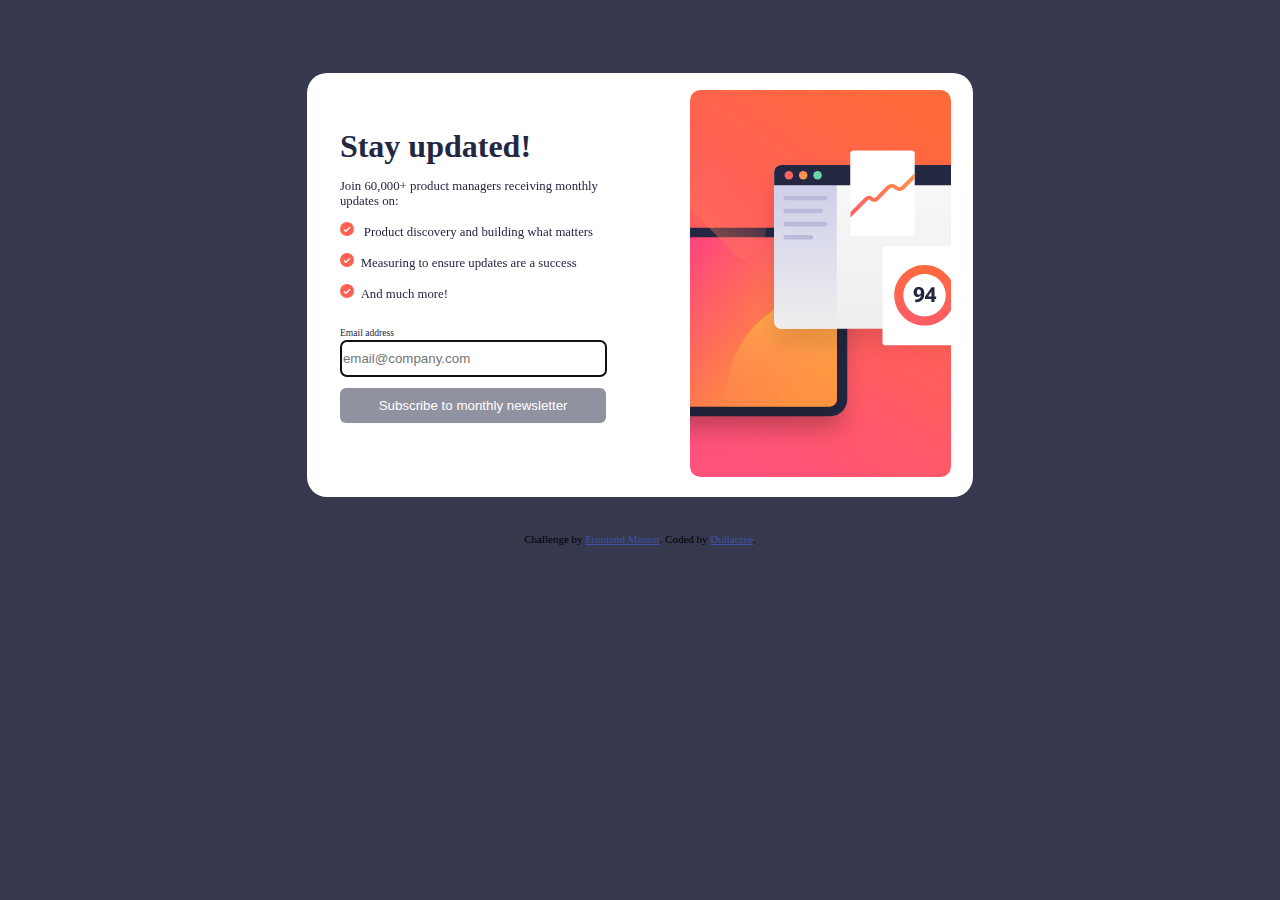
<file: index.html>
<!DOCTYPE html>
<html lang="en-NG">
<head>
  <meta charset="UTF-8">
  <meta name="viewport" content="width=device-width, initial-scale=1.0"> <!-- displays site properly based on user's device -->

  
  <link href="assets/fonts/Roboto-Regular.ttf" rel="stylesheet">
  <link href="newsLetterCSS.css" rel="stylesheet">
  <script defer src="newsLetter.js"></script>
  <link rel="icon" type="image/png" sizes="32x32" href="./assets/images/favicon-32x32.png">
  
  <title>Frontend Mentor | Newsletter sign-up form with success message</title>

</head>


<body>
  <main>

  <!-- Sign-up form start -->

  <div class="div1">
    <h1>Stay updated!</h1>

    <p class="divFont">Join 60,000+ product managers receiving monthly updates on:</p>

    <p class="divFont"><img alt="ticks" class="tick" src="assets/images/icon-list.svg"> Product discovery and building what matters</p>
    <p class="divFont"><img alt="ticks" class="tick" src="assets/images/icon-list.svg">Measuring to ensure updates are a success</p>
    <p class="divFont"><img alt="ticks" class="tick" src="assets/images/icon-list.svg">And much more!</p>

    <form>
      <label style="font-size:0.6em;">Email address</label>
      <span class="error"></span>
      <br>
      <input autofocus autocomplete="off" id="text" placeholder="email@company.com" type="text">
      <button class="button" id="button1">Subscribe to monthly newsletter</button>
    </form>
  </div>

  <div class="div2">
    <picture>
      <source srcset="assets/images/illustration-sign-up-mobile.svg" media="(max-width:500px)">
      <img alt="UI components" class="img1" src="assets/images/illustration-sign-up-desktop.svg">
    </picture>
  </div>

  <!-- Sign-up form end -->

  <!-- Success message start -->

  <!--Thanks for subscribing!

  A confirmation email has been sent to ash@loremcompany.com. 
  Please open it and click the button inside to confirm your subscription.

  Dismiss message-->

  <!-- Success message end -->
  </main>

  <br><br>
  <footer>
    <div class="attribution">
      Challenge by <a href="https://www.frontendmentor.io?ref=challenge" target="_blank">Frontend Mentor</a>. 
      Coded by <a href="#">Dullarzee</a>.
    </div>
  </footer>
</body>
</html>
</file>
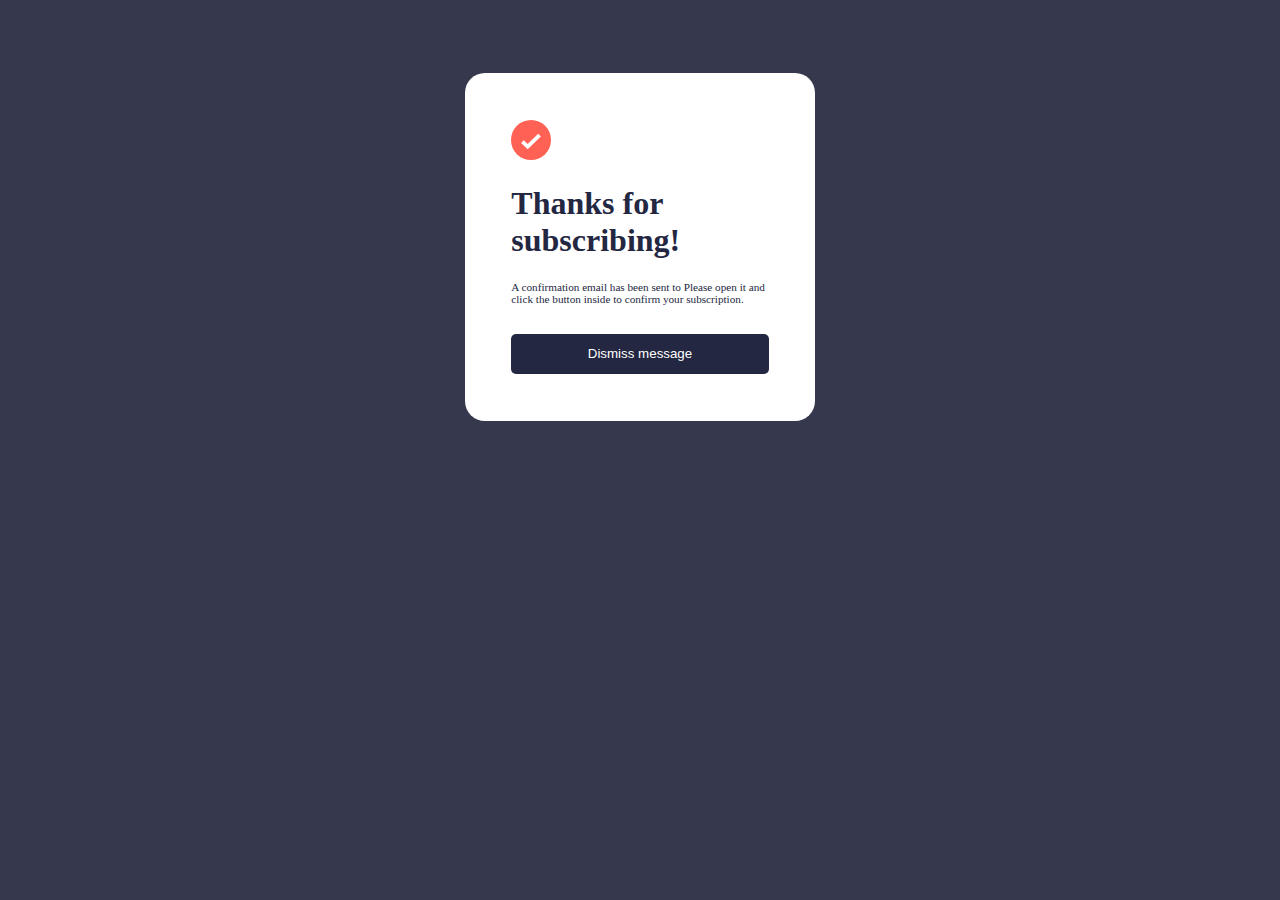
<file: preceedingPages/index2.html>
<!DOCTYPE html>
<html lang="en-NG">
    <head>
        <meta name="viewport" content="width=device-width, initial-scale=1.0">
        <link href="successCSS.css" rel="stylesheet">

        <title>Success!</title>
    </head>
    
    <body>
        <div>
            <main>
                <img alt="tick" src="../assets/images/icon-list.svg">
                <h1>Thanks for subscribing!</h1>

                <p class="span1">A confirmation email has been sent to 
                    <span id="email"></span> 
                Please open it and click the button inside to confirm your subscription.
                </p>
                <br>

                <a href="https://www.google.com"><button id="button2">Dismiss message</button></a>
            </main>

        </div>
        
        <footer>
            <script>
                const name2 = sessionStorage.getItem('names');
                const info = document.querySelector('span');
                info.style.fontWeight = 'bolder';
                info.textContent = name2;
                
            </script>
        </footer>
    </body>

</html>
</file>
<file: newsLetterCSS.css>
html{
    width:1300px;
    min-height: 100vh;
    place-self: center;
    background-color: hsl(235, 18%, 26%);
}

body{
    width:90%;
    place-self: center;
    /*border:1px solid red;*/
    padding:5%;
    
}

main{
    display: grid;
    font-family:georgia;
    width:57%;
    grid-template-columns: 50% 50%;
    grid-template-rows: 100%;
    align-self: center;
    justify-self: center;
    border-top-left-radius: 20px;
    border-top-right-radius: 20px;
    border-bottom-left-radius: 20px;
    border-bottom-right-radius: 20px;
    position:relative;
    background-color: white;
    color: hsl(234, 29%, 20%);
}

.div1{
    padding:10%;
    padding-right: 5%;
}

.divFont{
    font-size: 0.8em;
    position:relative;
    top:-2%;
}
.div2{
    padding:5%;
    
}
.tick{
    height:1.1em;
    margin-right: 5pt;
}

input{
    border:1px solid  hsl(234, 29%, 20%);
    border-top-left-radius: 6px;
    border-top-right-radius: 6px;
    border-bottom-left-radius: 6px;
    border-bottom-right-radius: 6px;
    margin-bottom:4%;
    width:92%;
    height:2.5em;
    
}

.button{
    border:0px;
    border-top-left-radius: 6px;
    border-top-right-radius: 6px;
    border-bottom-left-radius: 6px;
    border-bottom-right-radius: 6px;
    margin-bottom:8%;
    width:94%;
    height:2.6em;
    background-color:  hsl(234, 29%, 20%);
    color:white;
}

.button:hover{
    background-color:  hsl(4, 100%, 67%);
    cursor:pointer;
    box-shadow:4px 4px 7px rgba(0,0,0, 20%);
}

.img1{
    width: 87%;
    position:relative;
    left:11%;
}

.error{
    font-size:0.6em;
    position:relative;
    left:40%;
}
.attribution { 
    font-size: 11px; 
    text-align: center; 
}
    
.attribution a { 
        color: hsl(228, 45%, 44%); 
   
}

@media only screen and (max-width:500px){
    html{
        width:345px;
        background-color: white;
    }
    body{
        width:90%;
    }

    main{
        grid-template-areas: "bottom"
                             "top";
        grid-template-rows: auto auto;
        grid-template-columns: auto;
        width:90%;
    }

    .div1{
        grid-area:top;

    }

    .div2{
        grid-area: bottom;
        padding:0;
    }

    .img1{
        width:100%;
        left:0%;
    }

    .error{
        left:30%;
    }


}
</file>
<file: preceedingPages/successCSS.css>
html{
    width:1300px;
    min-height: 100vh;
    place-self: center;
    background-color: hsl(235, 18%, 26%);
}

body{
    width:90%;
    place-self: center;
    /*border:1px solid red;*/
    padding:5%;
    
}

div{
    display:flex;
    flex-direction: row;
    /*border:1px solid blue;*/
    width:22%;
    place-self: center;
    background-color: white;
    padding:4%;
    border-top-left-radius: 20px;
    border-top-right-radius: 20px;
    border-bottom-left-radius: 20px;
    border-bottom-right-radius: 20px;
    font-family: roboto;
    color:hsl(234, 29%, 20%);
    
}

img{
    height:2.5em;

}
.span1{
    font-size: 0.7em;
    
}

button{
    width:100%;
    height:3em;
    border-top-left-radius: 5px;
    border-top-right-radius: 5px;
    border-bottom-left-radius: 5px;
    border-bottom-right-radius: 5px;
    border:0px;
    background-color: hsl(234, 29%, 20%);
    color:white;
    
}

button:hover{
    cursor:pointer;
    background-color: hsl(4, 100%, 67%);
}

@media only screen and (max-width:500px){
    html{
        width:345px;
        background-color: white;
    }
    body{
        width:90%;
    }

    div{
        width:90%;
        padding-top:40%;
        border-radius: 0;
    }

    .span1{
        margin-bottom: 55%;
        font-size:0.8em;
    }

    
}
</file>
